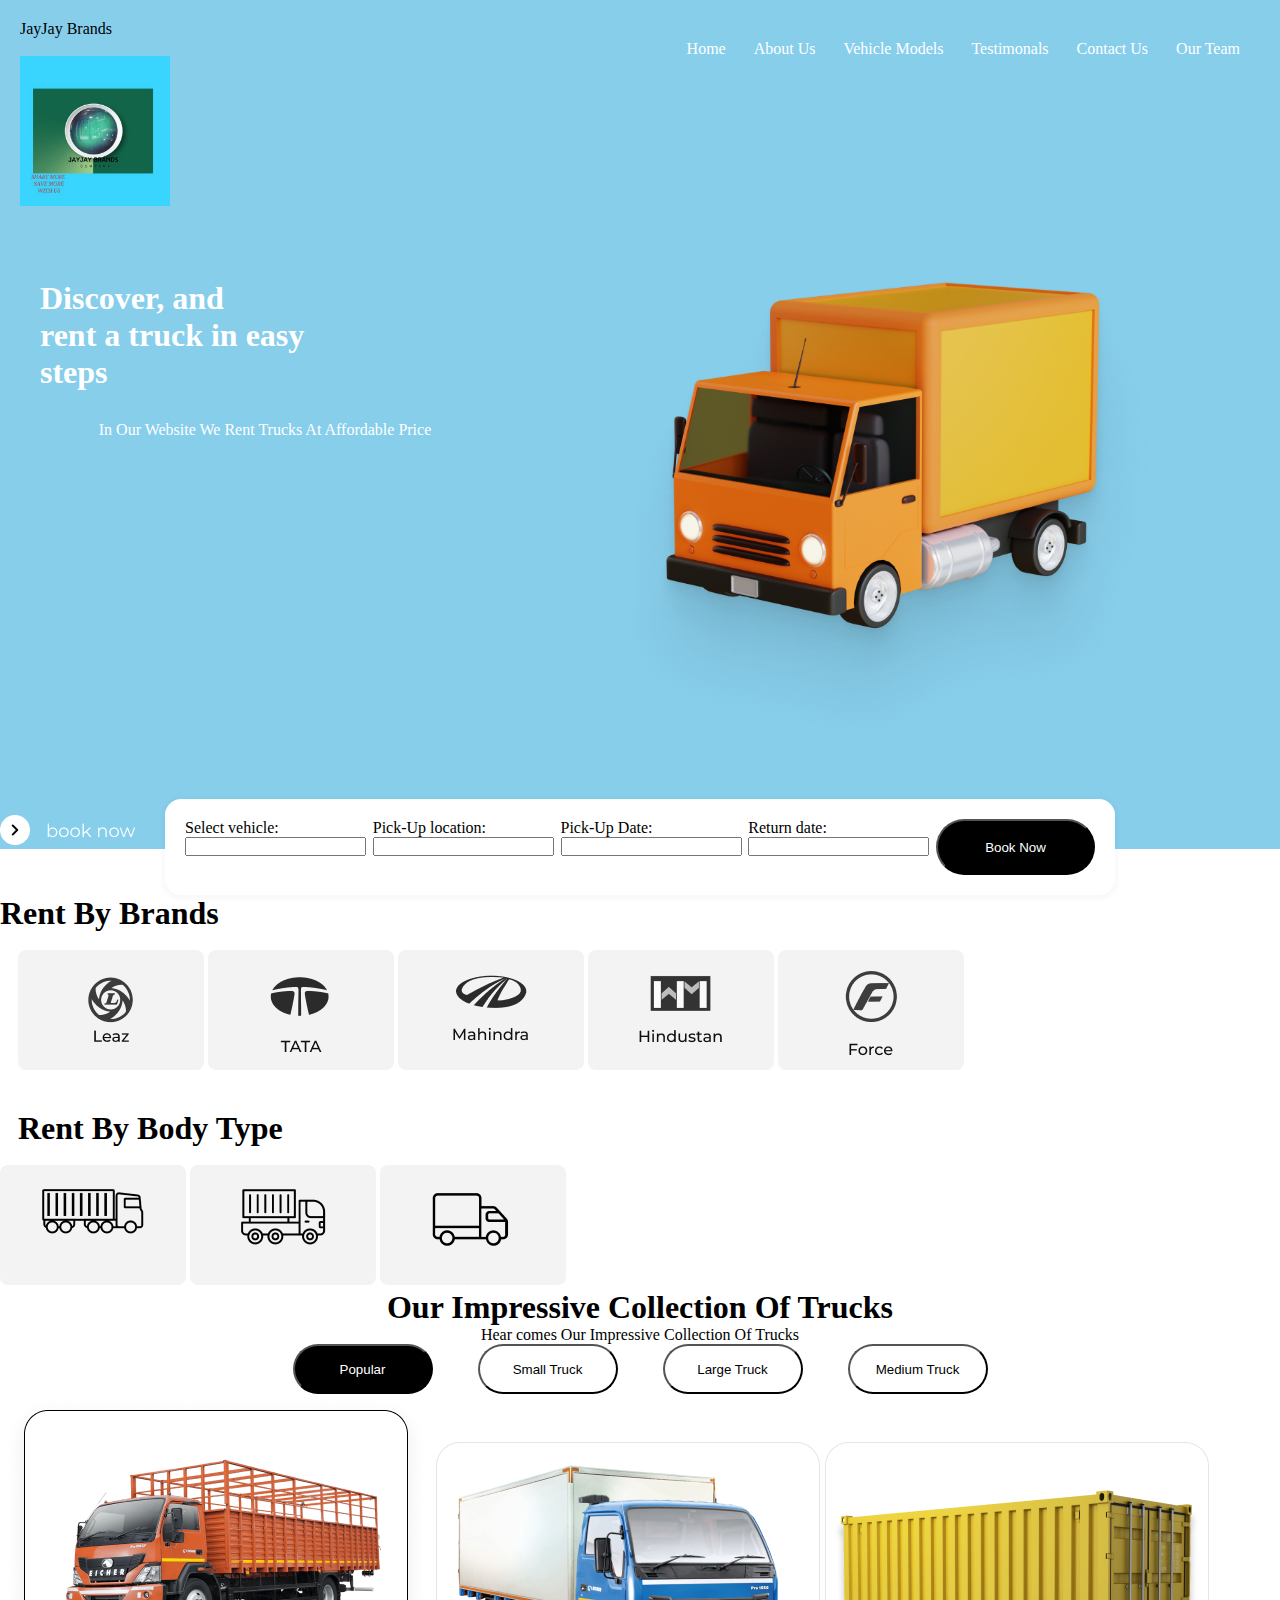
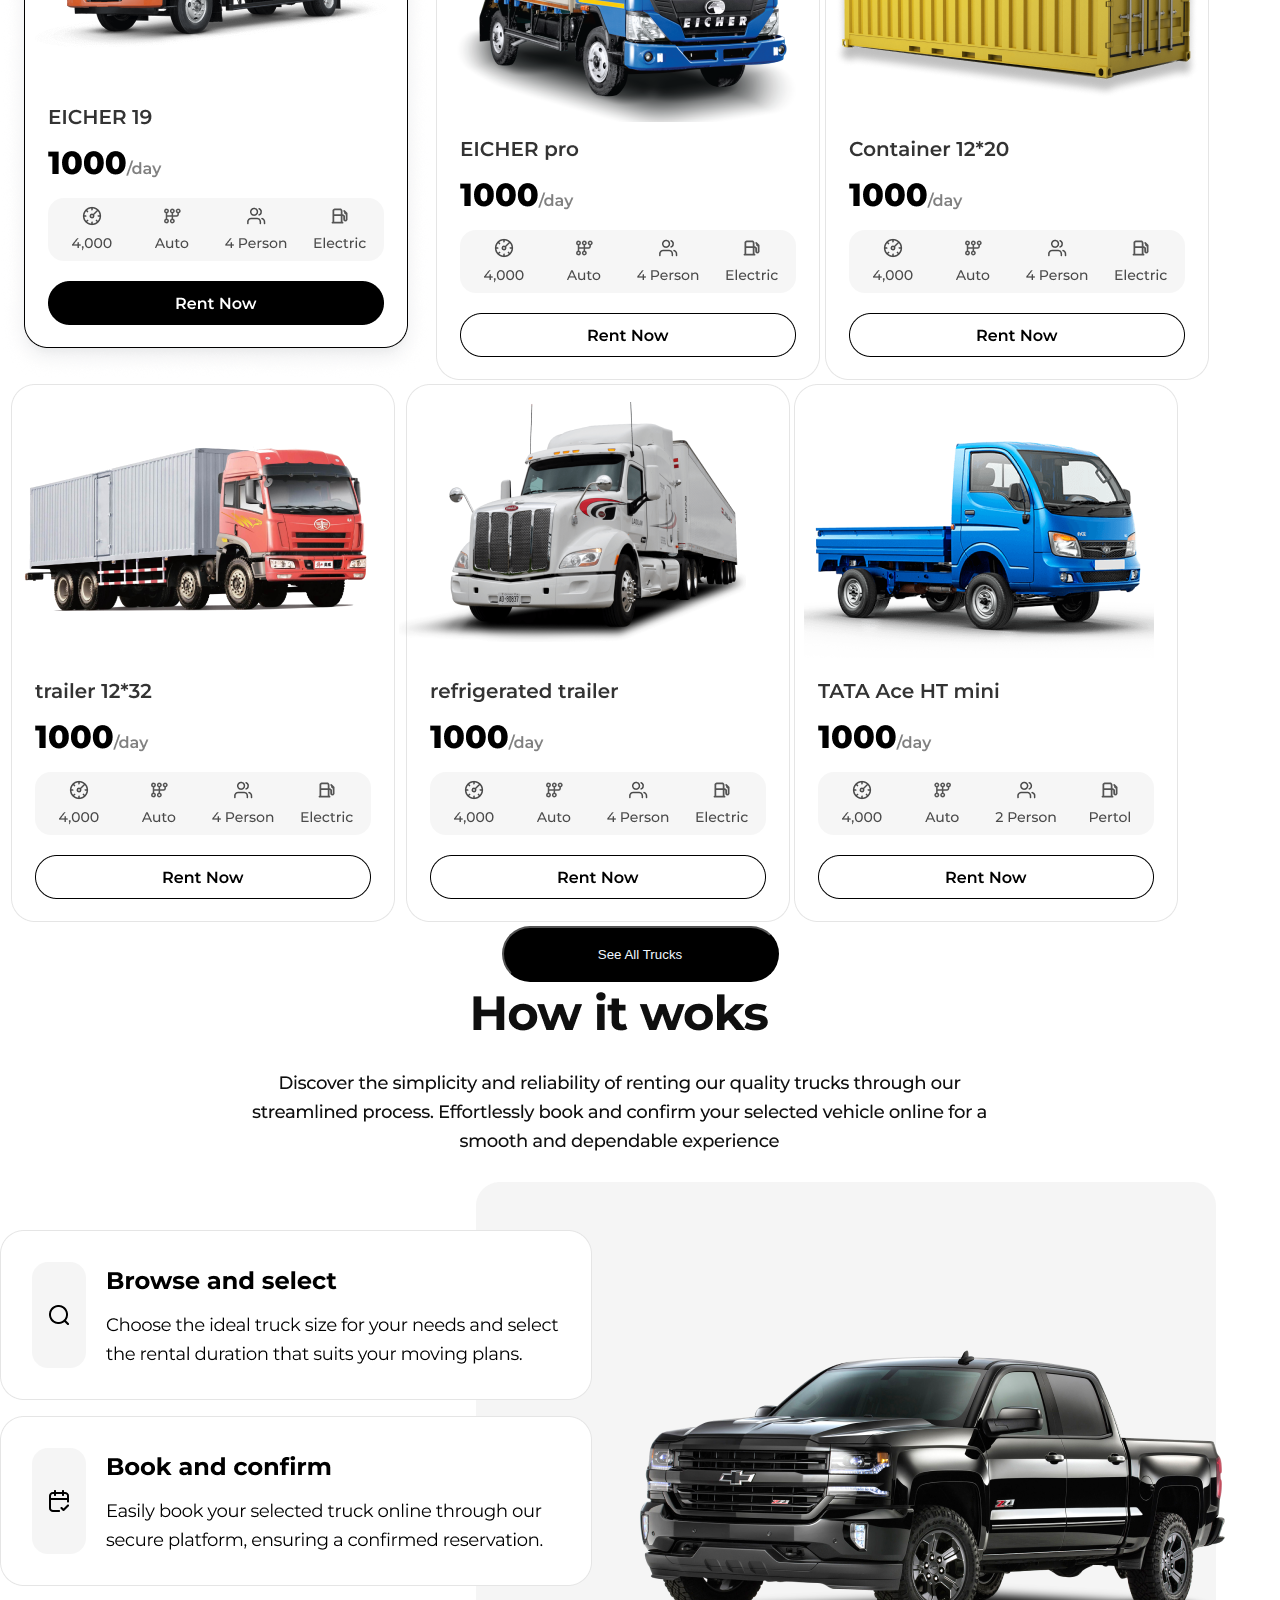
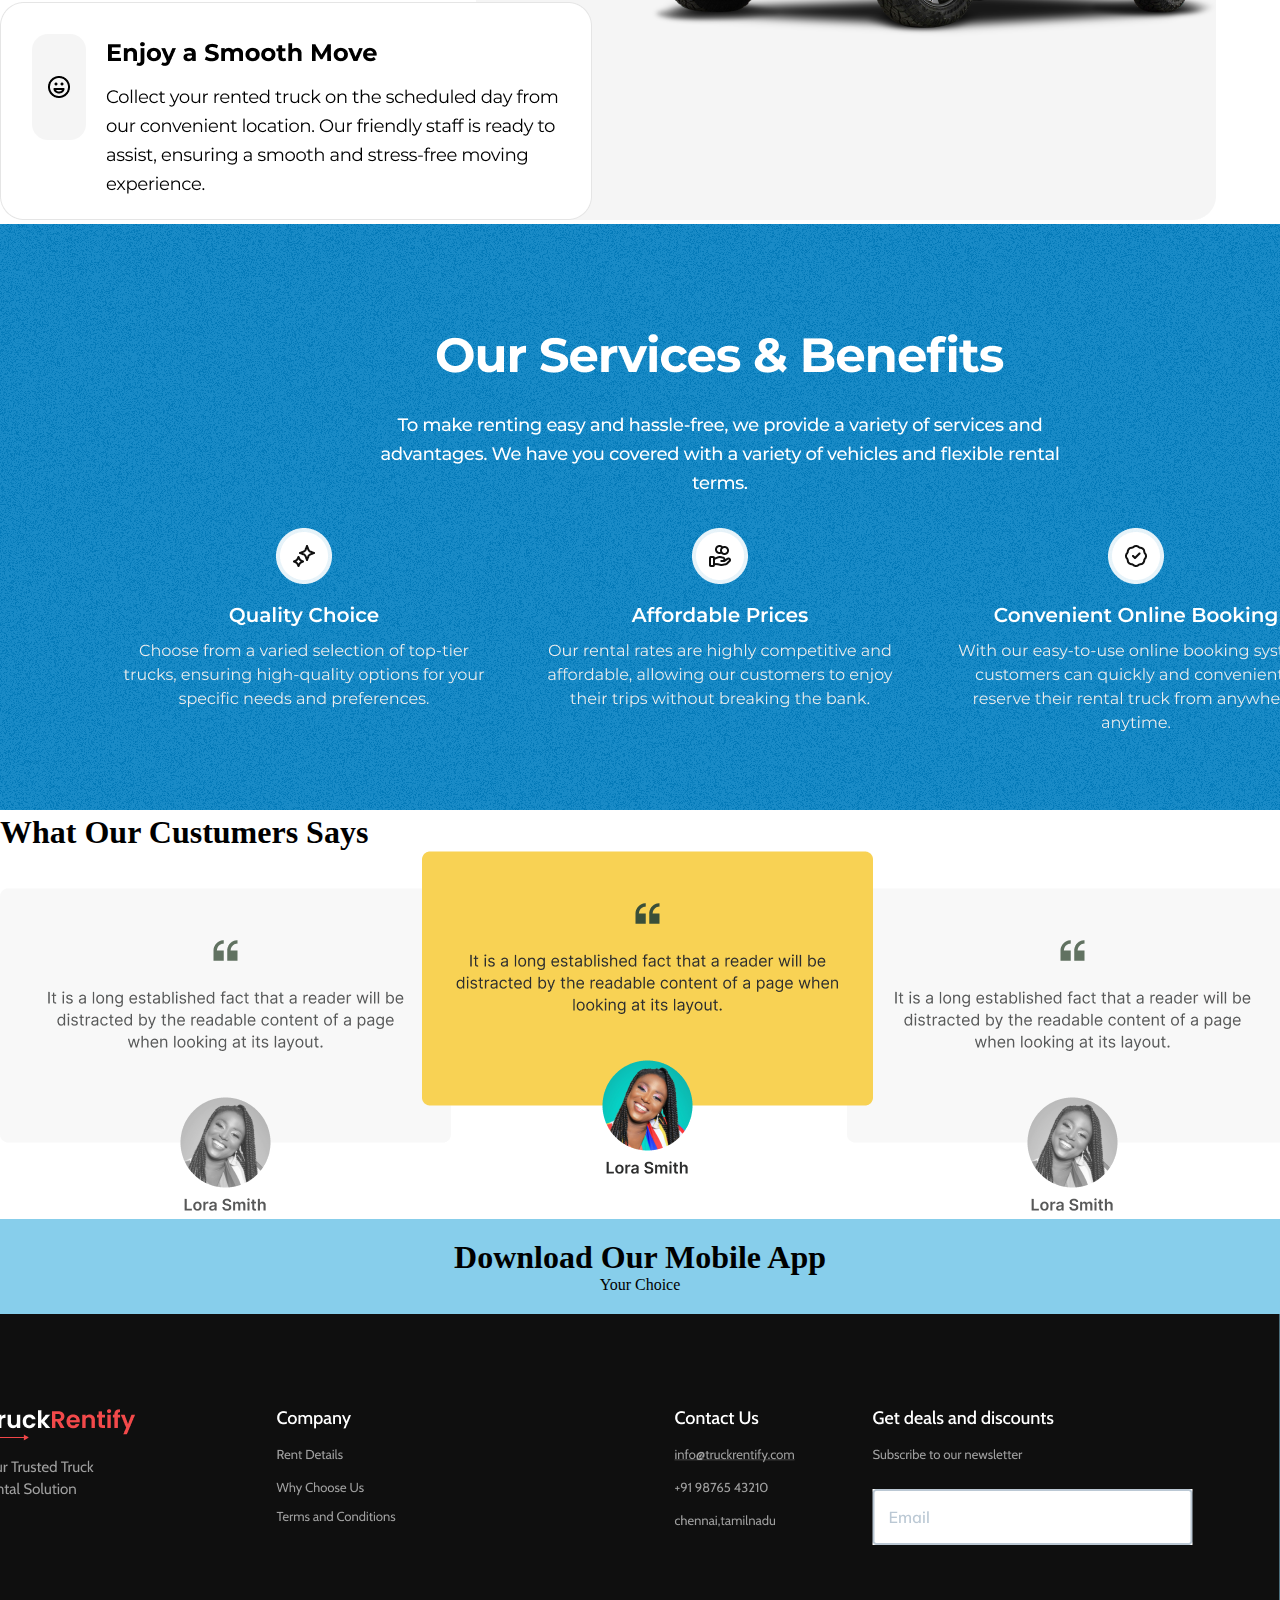
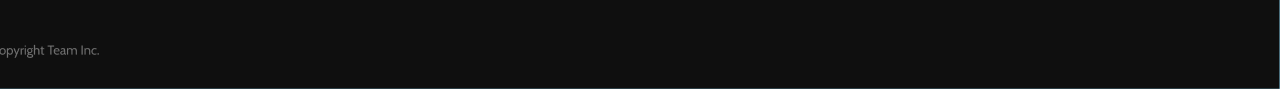
<file: index.html>
<!DOCTYPE html>
<html lang="en">

<head>
  <meta charset="UTF-8" />
  <meta name="viewport" content="width=device-width, initial-scale=1.0" />
  <title>Document</title>
  <link rel="stylesheet" href="style.css" />
</head>

<body id="body">
  <section id="first-section">

    <header id="header1">
      <div id="parent-container">

        <div>
          <p id="div8"> JayJay Brands</p>
          <img id="size" src="cr.jpg" alt="">
        </div>
        <div>
          
        </div>

        <div>
          <ul id="div7">
            <li>Home</li>
            <li>About Us</li>
            <li>Vehicle Models</li>
            <li>Testimonals</li>
            <li>Contact Us</li>
            <li>Our Team</li>
          </ul>
        </div>

      </div>
    </header>

    <div class="hero-section-container">

      <div id="text-container">
        <h1 id="h1">
          Discover, and <br />
          rent a truck in easy <br />
          steps
        </h1>
        <p id="shey"> In Our Website We Rent Trucks At Affordable Price
        </p>
      </div>


      <div class="image-container"><img id="Truck" src="car.png" alt="" /></div>

    </div>
    <div id="div4">
      <img src="Frame 58 (1).png" alt="" />
    </div>
    </div>
  </section>

  <div id="fine-china">
    <div id="conversations">
      <label for="Select vehicle">
        Select vehicle:
      </label>
      <div id="input-group">
        <input type="text" id="vehicle">
      </div>
    </div>
    <div id="conversations">
      <label for="location">
        Pick-Up location:
      </label>
      <div id="input-group">
        <input type="text" id="vehicle">
      </div>
    </div>
    <div id="conversations">
      <label for="date">
        Pick-Up Date:
      </label>
      
      <div class="input-group">
        <input type="text" id="vehicle">
      </div>
    </div>
    <div id="conversations">
      <label for="returnDate">
        Return date:
      </label>
      
      <div class="input-group">
        <input type="text" id="vehicle">
      </div>
    </div>
    <a href="share.html"><button id="book">Book Now</button></a>
  </div>
  <section>
    <div>
     <h1 id="black">Rent By Brands</h1> 
    </div>
    <div id="dior">
      <img src="Group 72.png" alt="">
      <img src="Group 73.png" alt="">
      <img src="Group 74.png" alt="">
      <img src="Group 75.png" alt="">
      <img src="Group 76.png" alt="">
    </div>

    <div>
      <h1 id="gim">Rent By Body Type</h1>
    </div>

    <div id="guy">
      <img src="Group 87.png" alt="">
      <img src="Group 85.png" alt="">
      <img src="Group 83.png" alt="">
    </div>

    <div>
      <h1 id="hey">Our Impressive Collection Of Trucks</h1>
    </div>

    <p id="genz">Hear comes Our Impressive Collection Of Trucks

    </p>

    <div id="hurts">
      <div>
        <button id="bark">Popular</button>
      </div>

      <div>
        <button id="sure">Small Truck</button>
      </div>

      <div>
        <button id="yeah">Large Truck</button>
      </div>

      <div>
        <button id="yeet">Medium Truck</button>
      </div>

    </div>
    <div id="sharp">
      <img src="Group 116 (1).png" alt="">
      <img src="Group 117.png" alt="">
      <img src="Group 118.png" alt="">
      <img src="Group 119.png" alt="">
      <img src="Group 120.png" alt="">
      <img src="Group 115 (1).png" alt="">
    </div>
    <div id="all">
    <button id="alls">See All Trucks</button>  
    </div>
    

    <div id="wassup">
      <img src="how its works.png" alt="">

    </div>
      <div>
        <img src="services&benefits.png" alt="">
      </div>

      <div id="says">
        <h1>What Our Custumers Says</h1>
        <img src="Group 17.png" alt="">
      </div>

      <div id="haha">
        <div id="top-footer">
          <h1 id="ddd">
            Download Our Mobile App
          </h1>
          <p>Your Choice
          </p>
        </div>

        <div id="rugedity">
          <img src="BTN 1.png" alt="">
          <img src="BTN 2.png" alt="">
          <img src="footer.png" alt="">
        </div>
      </div>

  </section>
  
 
  

 

</body>

</html>
</file>
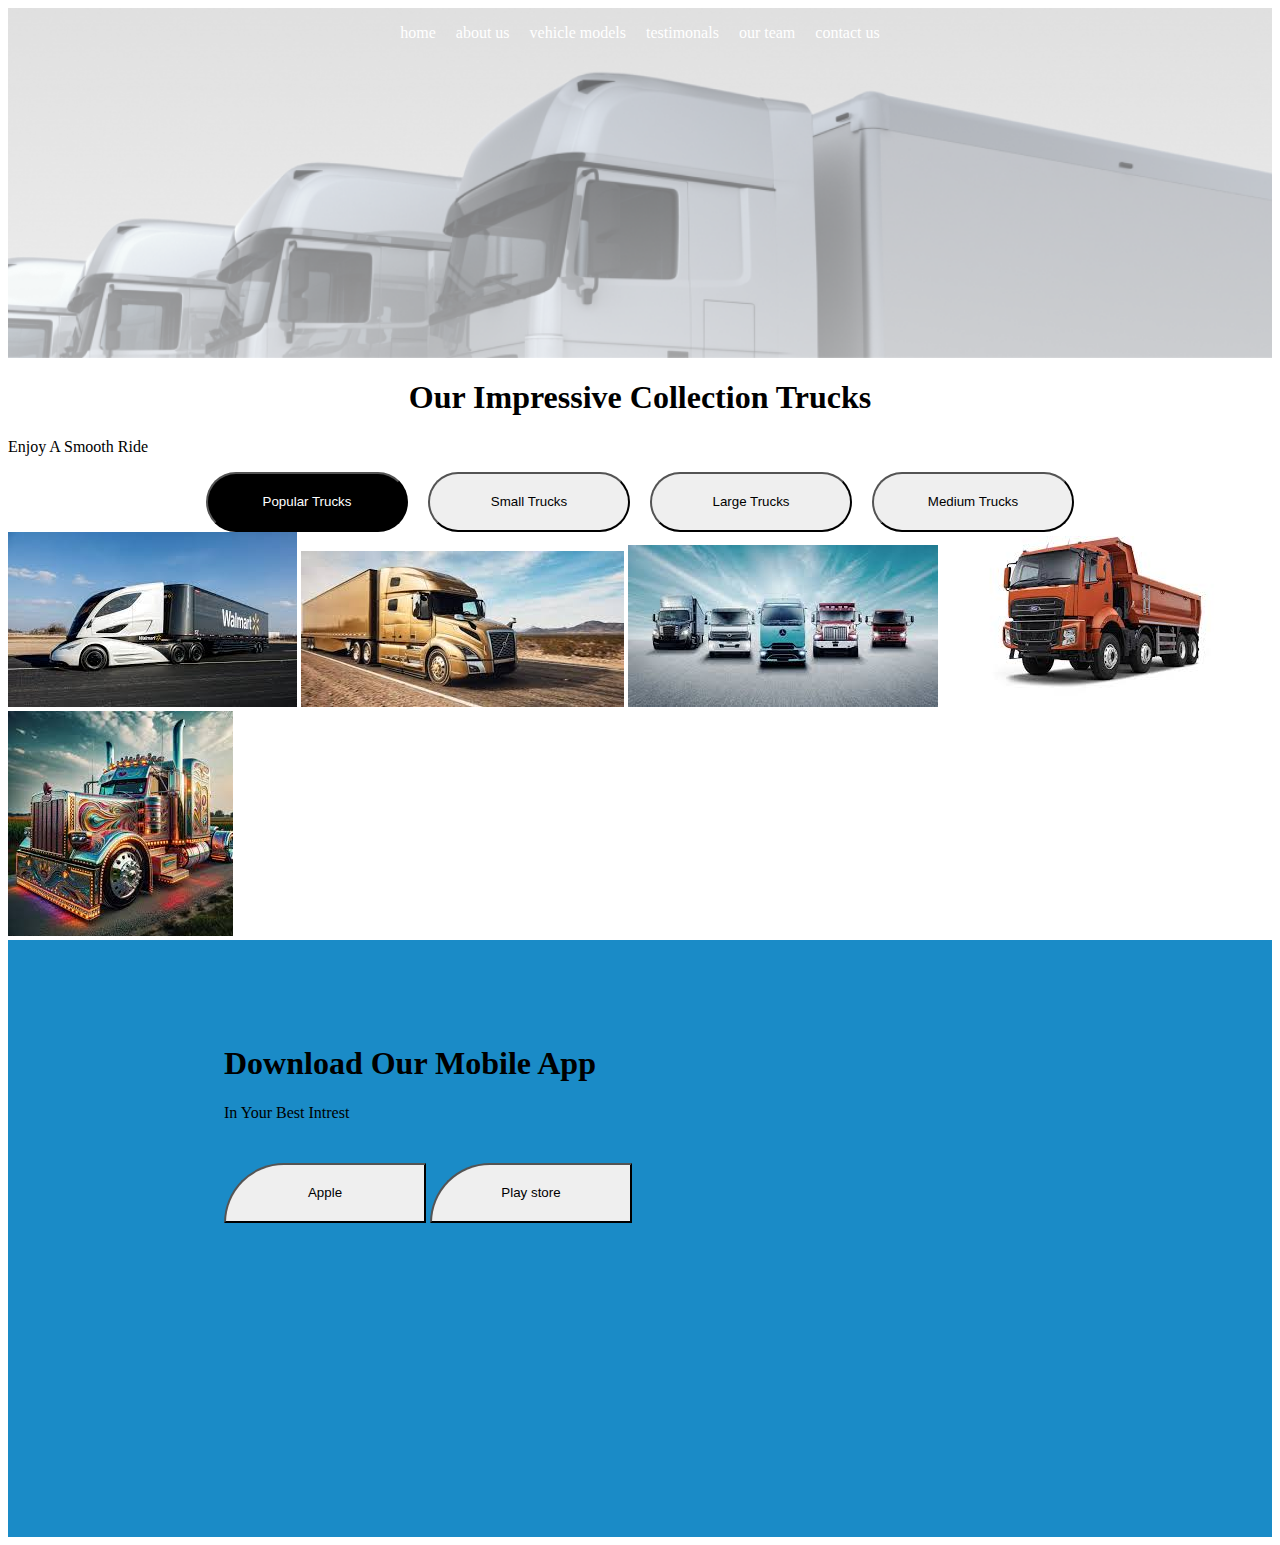
<file: share.html>
<!DOCTYPE html>
<html lang="en">
  <head>
    <meta charset="UTF-8" />
    <meta name="viewport" content="width=device-width, initial-scale=1.0" />
    <title>Document</title>
    <link rel="stylesheet" href="share.css" />
  </head>
  <body>
    <section>
      <header>
        <div id="bmw">
          <div id="benz">
            <p>home</p>
            <p>about us</p>
            <p>vehicle models</p>
            <p>testimonals</p>
            <p>our team</p>
            <p>contact us</p>
          </div>
        </div>
      </header>
      <div>
        <h1 id="sam">Our Impressive Collection Trucks</h1>
        <p>Enjoy A Smooth Ride</p>

        <div id="pure">
          <button id="black">Popular Trucks</button>
          <button id="yeah">Small Trucks</button>
          <button id="pain">Large Trucks</button>
          <button id="gain">Medium Trucks</button>
        </div>

        <div id="">
          <img src="download-1.jfif" alt="" />
          <img src="download-2.jfif" alt="" />
          <img src="images-3.jfif" alt="" />
          <img src="images-4.jfif" alt="" />
          <img src="images-5.jfif" alt="" />
        </div>
      </div>
    </section>
    <section id="high">
      <div id="limp">
        <h1>Download Our Mobile App</h1>
        <p>
          In Your Best Intrest
        </p>
      </div>
      <div id="bu">
        <button>Apple</button>
        <button>Play store</button>
      </div>
    </section>
  </body>
</html>
</file>
<file: style.css>
* {
  margin: 0;
  padding: 0;
  box-sizing: border-box;
}

#first-section {
  background-color: skyblue;
  
}

#h1 {
  color: white;
  margin: 30px 0;
}

#size{
  width: 150px;
  height: 150px;
}


.hero-section-container {
  display: flex;
  align-items: start;
  gap: 20px;
  padding: 20px;
  max-width: 1240px;
  width: 100%;
  margin: auto;
}

#text-container {
  max-width: 450px;
  width: 100%;
}

.image-container {
  width: 650px;
}
.image-container img {
  width: 100%;
  height: 100%;
  object-fit: contain;
}

#shey {
  color: white;
  display: flex;
  justify-content: center;
}

#cr {
  width: 153px;
  height: 76px;
}
#parent-container {
  display: flex;
  max-width: 1440px;
  width: 100%;
  margin: auto;
  padding: 20px;
  justify-content: space-between;
}
ul {
  display: flex;
  list-style: none;
  column-gap: 28px;
}

#div3 {
  padding-left: 100px;
}

/* #div4 {
  padding-left: 100px;
} */

#div5 {
  display: flex;
}

#div7 {
  display: flex;
  max-width: 1440px;
  height: 68px;
  justify-content: space-between;
  padding: 20px;
  column-gap: 28px;
  color: white;
}

#div8 {
  width: 156.62px;
  height: 36px;
  border: 1px #f14648;
}

#fine-china {
  display: flex;
  justify-content: space-between;
  max-width: 950px;
  width: 100%;
  margin: auto;
  margin-top: -50px;
  padding: 20px;
  background-color: #ffffff;
  border-radius: 16px;
  box-shadow: 0 2px 5px 3px #00000007;
}

#conversations {
}

#book {
  background-color: black;
  color: white;
  width: 159px;
  height: 56px;
  border-radius: 64px;
  padding: 16px, 24px, 16px, 24px;
  gap: 8px;
}

#black {
  display: flex;
}

#dior {
  justify-content: center;
  padding: 18px;
}

#gim {
  justify-content: center;
  padding: 18px;
}

#hey {
  justify-content: center;
  text-align: center;
}

#genz {
  text-align: center;
}

#hurts {
  display: flex;
  text-align: center;
  justify-content: center;
  gap: 45px;
}

#bark {
  width: 140px;
  height: 50px;
  border-radius: 58px;
  padding: 12px, 19px, 12px, 19px;
  gap: 8px;
  color: white;
  background-color: black;
}

#sure {
  width: 140px;
  height: 50px;
  border-radius: 58px;
  padding: 12px, 19px, 12px, 19px;
  gap: 8px;
  background-color: white;
}

#yeah {
  width: 140px;
  height: 50px;
  border-radius: 58px;
  padding: 12px, 19px, 12px, 19px;
  gap: 8px;
  background-color: white;
}

#yeet {
  width: 140px;
  height: 50px;
  border-radius: 58px;
  padding: 12px, 19px, 12px, 19px;
  gap: 8px;
  background-color: white;
}

#all {
  display: flex;
  justify-content: center;
}

#alls {
  background-color: black;
  color: aliceblue;
  border-radius: 64px;

  gap: 8px;
  align-items: center;

  width: 277px;
  height: 56px;
}

#okay {
  text-align: center;
}

#baba {
  text-align: center;
}

#confirm {
  display: flex;
}

#rice {
  align-items: center;
  justify-content: space-evenly;
}

#beans {
  display: flex;
  align-items: center;
  justify-content: space-evenly;
}

#garri {
  align-items: center;
  justify-content: space-evenly;
}

#come-on {
  display: flex;
  gap: 30px;
  justify-content: space-between;
}

#says {
  background-color: white;
}

#haha {
  justify-content: center;
  text-align: center;
  background-color: skyblue;
}

#top-footer {
  max-width: 850px;
  width: 100%;
  padding: 20px;
  margin: auto;
}

#rugedity {
  display: flex;
  justify-content: flex-end;
}

#wassup {
}
</file>
<file: share.css>
#benz {
  display: flex;
  justify-content: center;
  column-gap: 20px;
  color: white;
}

#bmw {
  background-image: url("Rectangle-80.png");
  background-size: cover;
  background-position: center;
  min-height: 350px;
}

#sam {
  display: flex;
  justify-content: center;
}

#pure {
  display: flex;
  justify-content: center;
  column-gap: 20px;
}

#black {
  background-color: black;
  color: white;
  /* width: 44px;  */
  /* height: 73px; */
  border-radius: 80px;
}

#yeah {
  /* width: 44px; ; */
  /* height: 73px; */
  border-radius: 80px;
  padding: 20px;
}

#pain {
  border-radius: 80px;
  padding: 20px;
}

#gain {
  border-radius: 80px;
  padding: 20px;
}

#high {
  background-color: #007ec1e5;
  padding: 83.84px 53px 86.79px 216px;
}

#limp {
  width: 537px;
  height: 117.37px;
  top: 83.84px;
  left: 216px;
  gap: 0px;
  opacity: 0px;
}

button {
  width: 202px;
  height: 60.16px;
  top: 112.44px;
  left: 1022px;
  gap: 0px;
  border-radius: 73px 0px 0px 0px;
  opacity: 0px;
}

#bu {
  width: 1440px;
  height: 288px;
  gap: 0px;
  opacity: 0px;
}
</file>
